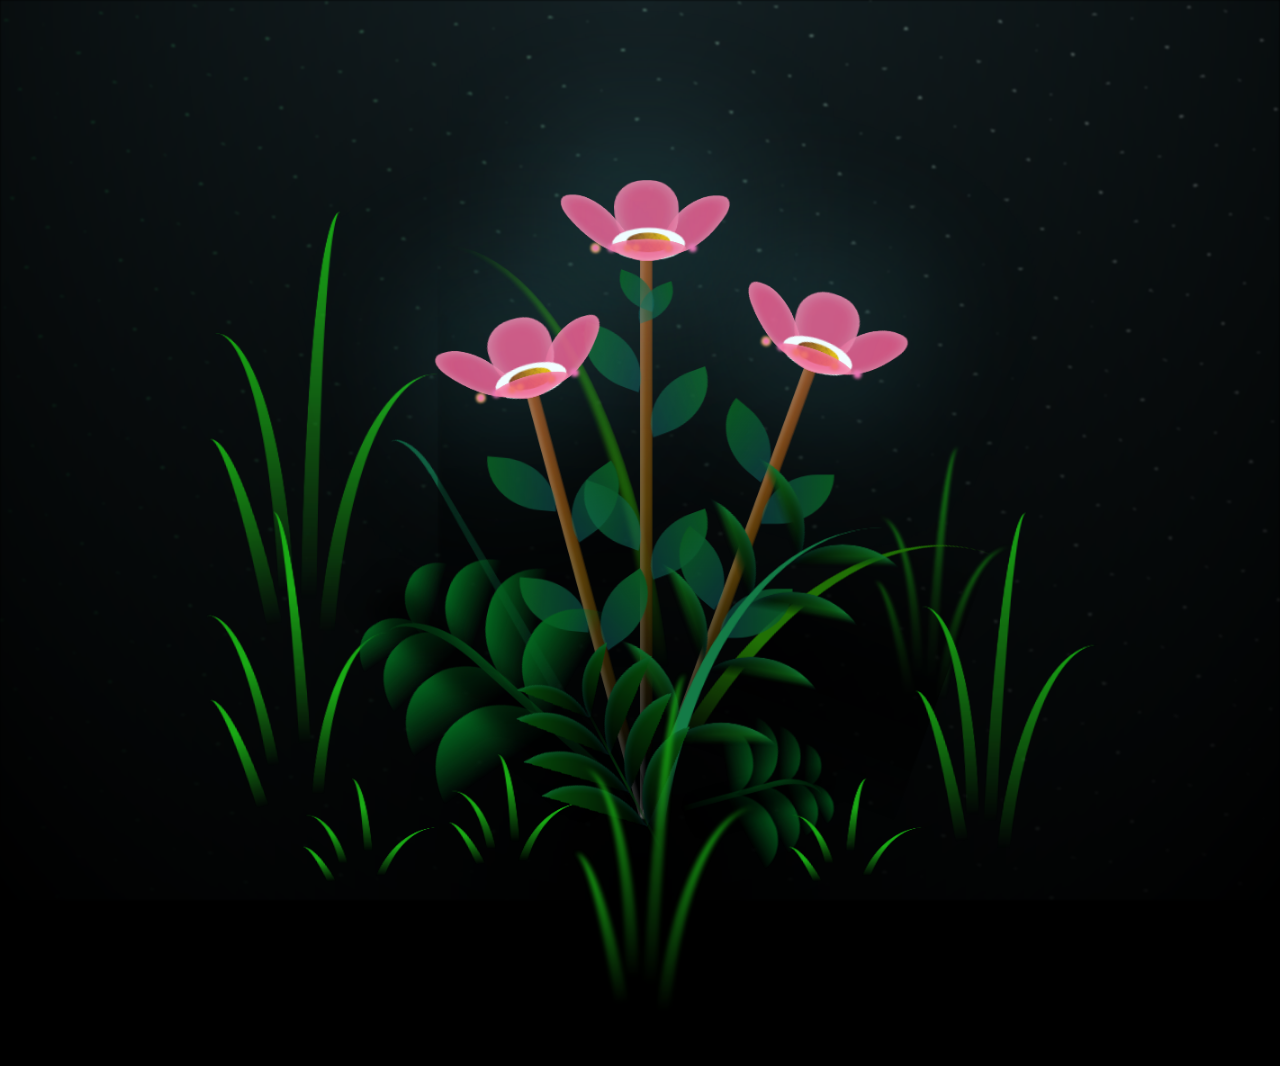
<file: pages/flowers/HookedOnAFeeling.html>
<!DOCTYPE html>
<html lang="en">
<head>
    <meta charset="UTF-8">
    <meta http-equiv="X-UA-Compatible" content="IE=edge">
    <meta name="viewport" content="width=device-width, initial-scale=1.0">
    <link rel="stylesheet" href="css/main.css">
    <link rel="icon" href="img/flowers.png" type="image/x-icon">
    <title>flowers</title>
</head>
<body class="container">
    <div class="night"></div>
    <div class="flowers">
      <div class="flower flower--1">
        <div class="flower__leafs flower__leafs--1">
          <div class="flower__leaf flower__leaf--1"></div>
          <div class="flower__leaf flower__leaf--2"></div>
          <div class="flower__leaf flower__leaf--3"></div>
          <div class="flower__leaf flower__leaf--4"></div>
          <div class="flower__white-circle"></div>
  
          <div class="flower__light flower__light--1"></div>
          <div class="flower__light flower__light--2"></div>
          <div class="flower__light flower__light--3"></div>
          <div class="flower__light flower__light--4"></div>
          <div class="flower__light flower__light--5"></div>
          <div class="flower__light flower__light--6"></div>
          <div class="flower__light flower__light--7"></div>
          <div class="flower__light flower__light--8"></div>
  
        </div>
        <div class="flower__line">
          <div class="flower__line__leaf flower__line__leaf--1"></div>
          <div class="flower__line__leaf flower__line__leaf--2"></div>
          <div class="flower__line__leaf flower__line__leaf--3"></div>
          <div class="flower__line__leaf flower__line__leaf--4"></div>
          <div class="flower__line__leaf flower__line__leaf--5"></div>
          <div class="flower__line__leaf flower__line__leaf--6"></div>
        </div>
      </div>
  
      <div class="flower flower--2">
        <div class="flower__leafs flower__leafs--2">
          <div class="flower__leaf flower__leaf--1"></div>
          <div class="flower__leaf flower__leaf--2"></div>
          <div class="flower__leaf flower__leaf--3"></div>
          <div class="flower__leaf flower__leaf--4"></div>
          <div class="flower__white-circle"></div>
  
          <div class="flower__light flower__light--1"></div>
          <div class="flower__light flower__light--2"></div>
          <div class="flower__light flower__light--3"></div>
          <div class="flower__light flower__light--4"></div>
          <div class="flower__light flower__light--5"></div>
          <div class="flower__light flower__light--6"></div>
          <div class="flower__light flower__light--7"></div>
          <div class="flower__light flower__light--8"></div>
  
        </div>
        <div class="flower__line">
          <div class="flower__line__leaf flower__line__leaf--1"></div>
          <div class="flower__line__leaf flower__line__leaf--2"></div>
          <div class="flower__line__leaf flower__line__leaf--3"></div>
          <div class="flower__line__leaf flower__line__leaf--4"></div>
        </div>
      </div>
  
      <div class="flower flower--3">
        <div class="flower__leafs flower__leafs--3">
          <div class="flower__leaf flower__leaf--1"></div>
          <div class="flower__leaf flower__leaf--2"></div>
          <div class="flower__leaf flower__leaf--3"></div>
          <div class="flower__leaf flower__leaf--4"></div>
          <div class="flower__white-circle"></div>
  
          <div class="flower__light flower__light--1"></div>
          <div class="flower__light flower__light--2"></div>
          <div class="flower__light flower__light--3"></div>
          <div class="flower__light flower__light--4"></div>
          <div class="flower__light flower__light--5"></div>
          <div class="flower__light flower__light--6"></div>
          <div class="flower__light flower__light--7"></div>
          <div class="flower__light flower__light--8"></div>
  
        </div>
        <div class="flower__line">
          <div class="flower__line__leaf flower__line__leaf--1"></div>
          <div class="flower__line__leaf flower__line__leaf--2"></div>
          <div class="flower__line__leaf flower__line__leaf--3"></div>
          <div class="flower__line__leaf flower__line__leaf--4"></div>
        </div>
      </div>
  
      <div class="grow-ans" style="--d:1.2s">
        <div class="flower__g-long">
          <div class="flower__g-long__top"></div>
          <div class="flower__g-long__bottom"></div>
        </div>
      </div>
  
      <div class="growing-grass">
        <div class="flower__grass flower__grass--1">
          <div class="flower__grass--top"></div>
          <div class="flower__grass--bottom"></div>
          <div class="flower__grass__leaf flower__grass__leaf--1"></div>
          <div class="flower__grass__leaf flower__grass__leaf--2"></div>
          <div class="flower__grass__leaf flower__grass__leaf--3"></div>
          <div class="flower__grass__leaf flower__grass__leaf--4"></div>
          <div class="flower__grass__leaf flower__grass__leaf--5"></div>
          <div class="flower__grass__leaf flower__grass__leaf--6"></div>
          <div class="flower__grass__leaf flower__grass__leaf--7"></div>
          <div class="flower__grass__leaf flower__grass__leaf--8"></div>
          <div class="flower__grass__overlay"></div>
        </div>
      </div>
  
      <div class="growing-grass">
        <div class="flower__grass flower__grass--2">
          <div class="flower__grass--top"></div>
          <div class="flower__grass--bottom"></div>
          <div class="flower__grass__leaf flower__grass__leaf--1"></div>
          <div class="flower__grass__leaf flower__grass__leaf--2"></div>
          <div class="flower__grass__leaf flower__grass__leaf--3"></div>
          <div class="flower__grass__leaf flower__grass__leaf--4"></div>
          <div class="flower__grass__leaf flower__grass__leaf--5"></div>
          <div class="flower__grass__leaf flower__grass__leaf--6"></div>
          <div class="flower__grass__leaf flower__grass__leaf--7"></div>
          <div class="flower__grass__leaf flower__grass__leaf--8"></div>
          <div class="flower__grass__overlay"></div>
        </div>
      </div>
  
      <div class="grow-ans" style="--d:2.4s">
        <div class="flower__g-right flower__g-right--1">
          <div class="leaf"></div>
        </div>
      </div>
  
      <div class="grow-ans" style="--d:2.8s">
        <div class="flower__g-right flower__g-right--2">
          <div class="leaf"></div>
        </div>
      </div>
  
      <div class="grow-ans" style="--d:2.8s">
        <div class="flower__g-front">
          <div class="flower__g-front__leaf-wrapper flower__g-front__leaf-wrapper--1">
            <div class="flower__g-front__leaf"></div>
          </div>
          <div class="flower__g-front__leaf-wrapper flower__g-front__leaf-wrapper--2">
            <div class="flower__g-front__leaf"></div>
          </div>
          <div class="flower__g-front__leaf-wrapper flower__g-front__leaf-wrapper--3">
            <div class="flower__g-front__leaf"></div>
          </div>
          <div class="flower__g-front__leaf-wrapper flower__g-front__leaf-wrapper--4">
            <div class="flower__g-front__leaf"></div>
          </div>
          <div class="flower__g-front__leaf-wrapper flower__g-front__leaf-wrapper--5">
            <div class="flower__g-front__leaf"></div>
          </div>
          <div class="flower__g-front__leaf-wrapper flower__g-front__leaf-wrapper--6">
            <div class="flower__g-front__leaf"></div>
          </div>
          <div class="flower__g-front__leaf-wrapper flower__g-front__leaf-wrapper--7">
            <div class="flower__g-front__leaf"></div>
          </div>
          <div class="flower__g-front__leaf-wrapper flower__g-front__leaf-wrapper--8">
            <div class="flower__g-front__leaf"></div>
          </div>
          <div class="flower__g-front__line"></div>
        </div>
      </div>
  
      <div class="grow-ans" style="--d:3.2s">
        <div class="flower__g-fr">
          <div class="leaf"></div>
          <div class="flower__g-fr__leaf flower__g-fr__leaf--1"></div>
          <div class="flower__g-fr__leaf flower__g-fr__leaf--2"></div>
          <div class="flower__g-fr__leaf flower__g-fr__leaf--3"></div>
          <div class="flower__g-fr__leaf flower__g-fr__leaf--4"></div>
          <div class="flower__g-fr__leaf flower__g-fr__leaf--5"></div>
          <div class="flower__g-fr__leaf flower__g-fr__leaf--6"></div>
          <div class="flower__g-fr__leaf flower__g-fr__leaf--7"></div>
          <div class="flower__g-fr__leaf flower__g-fr__leaf--8"></div>
        </div>
      </div>
  
      <div class="long-g long-g--0">
        <div class="grow-ans" style="--d:3s">
          <div class="leaf leaf--0"></div>
        </div>
        <div class="grow-ans" style="--d:2.2s">
          <div class="leaf leaf--1"></div>
        </div>
        <div class="grow-ans" style="--d:3.4s">
          <div class="leaf leaf--2"></div>
        </div>
        <div class="grow-ans" style="--d:3.6s">
          <div class="leaf leaf--3"></div>
        </div>
      </div>
  
      <div class="long-g long-g--1">
        <div class="grow-ans" style="--d:3.6s">
          <div class="leaf leaf--0"></div>
        </div>
        <div class="grow-ans" style="--d:3.8s">
          <div class="leaf leaf--1"></div>
        </div>
        <div class="grow-ans" style="--d:4s">
          <div class="leaf leaf--2"></div>
        </div>
        <div class="grow-ans" style="--d:4.2s">
          <div class="leaf leaf--3"></div>
        </div>
      </div>
  
      <div class="long-g long-g--2">
        <div class="grow-ans" style="--d:4s">
          <div class="leaf leaf--0"></div>
        </div>
        <div class="grow-ans" style="--d:4.2s">
          <div class="leaf leaf--1"></div>
        </div>
        <div class="grow-ans" style="--d:4.4s">
          <div class="leaf leaf--2"></div>
        </div>
        <div class="grow-ans" style="--d:4.6s">
          <div class="leaf leaf--3"></div>
        </div>
      </div>
  
      <div class="long-g long-g--3">
        <div class="grow-ans" style="--d:4s">
          <div class="leaf leaf--0"></div>
        </div>
        <div class="grow-ans" style="--d:4.2s">
          <div class="leaf leaf--1"></div>
        </div>
        <div class="grow-ans" style="--d:3s">
          <div class="leaf leaf--2"></div>
        </div>
        <div class="grow-ans" style="--d:3.6s">
          <div class="leaf leaf--3"></div>
        </div>
      </div>
  
      <div class="long-g long-g--4">
        <div class="grow-ans" style="--d:4s">
          <div class="leaf leaf--0"></div>
        </div>
        <div class="grow-ans" style="--d:4.2s">
          <div class="leaf leaf--1"></div>
        </div>
        <div class="grow-ans" style="--d:3s">
          <div class="leaf leaf--2"></div>
        </div>
        <div class="grow-ans" style="--d:3.6s">
          <div class="leaf leaf--3"></div>
        </div>
      </div>
  
      <div class="long-g long-g--5">
        <div class="grow-ans" style="--d:4s">
          <div class="leaf leaf--0"></div>
        </div>
        <div class="grow-ans" style="--d:4.2s">
          <div class="leaf leaf--1"></div>
        </div>
        <div class="grow-ans" style="--d:3s">
          <div class="leaf leaf--2"></div>
        </div>
        <div class="grow-ans" style="--d:3.6s">
          <div class="leaf leaf--3"></div>
        </div>
      </div>
  
      <div class="long-g long-g--6">
        <div class="grow-ans" style="--d:4.2s">
          <div class="leaf leaf--0"></div>
        </div>
        <div class="grow-ans" style="--d:4.4s">
          <div class="leaf leaf--1"></div>
        </div>
        <div class="grow-ans" style="--d:4.6s">
          <div class="leaf leaf--2"></div>
        </div>
        <div class="grow-ans" style="--d:4.8s">
          <div class="leaf leaf--3"></div>
        </div>
      </div>
  
      <div class="long-g long-g--7">
        <div class="grow-ans" style="--d:3s">
          <div class="leaf leaf--0"></div>
        </div>
        <div class="grow-ans" style="--d:3.2s">
          <div class="leaf leaf--1"></div>
        </div>
        <div class="grow-ans" style="--d:3.5s">
          <div class="leaf leaf--2"></div>
        </div>
        <div class="grow-ans" style="--d:3.6s">
          <div class="leaf leaf--3"></div>
        </div>
      </div>
    </div>
    
    <script src="main.js"></script>
  </body>
</html>
</file>
<file: pages/flowers/css/main.css>
*,
*::after,
*::before {
  padding: 0;
  margin: 0;
  box-sizing: border-box;
}

:root {
  --dark-color: #000;
}

body {
  display: flex;
  align-items: flex-end;
  justify-content: center;
  min-height: 100vh;
  background-color: var(--dark-color);
  overflow: hidden;
  perspective: 1000px;
}

.night {
  position: fixed;
  left: 50%;
  top: 0;
  transform: translateX(-50%);
  width: 100%;
  height: 100%;
  filter: blur(0.1vmin);
  background-image: radial-gradient(ellipse at top, transparent 0%, var(--dark-color)), radial-gradient(ellipse at bottom, var(--dark-color), rgba(145, 233, 255, 0.2)), repeating-linear-gradient(220deg, rgb(0, 0, 0) 0px, rgb(0, 0, 0) 19px, transparent 19px, transparent 22px), repeating-linear-gradient(189deg, rgb(0, 0, 0) 0px, rgb(0, 0, 0) 19px, transparent 19px, transparent 22px), repeating-linear-gradient(148deg, rgb(0, 0, 0) 0px, rgb(0, 0, 0) 19px, transparent 19px, transparent 22px), linear-gradient(90deg, rgb(7, 107, 42), rgb(240, 240, 240));
}

.flowers {
  position: relative;
  transform: scale(0.9);
}

.flower {
  position: absolute;
  bottom: 10vmin;
  transform-origin: bottom center;
  z-index: 10;
  --fl-speed: 0.3s;
}
.flower--1 {
  -webkit-animation: moving-flower-1 4s linear infinite;
          animation: moving-flower-1 4s linear infinite;
}
.flower--1 .flower__line {
  height: 70vmin;
  -webkit-animation-delay: 0.3s;
          animation-delay: 0.3s;
}
.flower--1 .flower__line__leaf--1 {
  -webkit-animation: blooming-leaf-right var(--fl-speed) 1.6s backwards;
          animation: blooming-leaf-right var(--fl-speed) 1.6s backwards;
}
.flower--1 .flower__line__leaf--2 {
  -webkit-animation: blooming-leaf-right var(--fl-speed) 1.4s backwards;
          animation: blooming-leaf-right var(--fl-speed) 1.4s backwards;
}
.flower--1 .flower__line__leaf--3 {
  -webkit-animation: blooming-leaf-left var(--fl-speed) 1.2s backwards;
          animation: blooming-leaf-left var(--fl-speed) 1.2s backwards;
}
.flower--1 .flower__line__leaf--4 {
  -webkit-animation: blooming-leaf-left var(--fl-speed) 1s backwards;
          animation: blooming-leaf-left var(--fl-speed) 1s backwards;
}
.flower--1 .flower__line__leaf--5 {
  -webkit-animation: blooming-leaf-right var(--fl-speed) 1.8s backwards;
          animation: blooming-leaf-right var(--fl-speed) 1.8s backwards;
}
.flower--1 .flower__line__leaf--6 {
  -webkit-animation: blooming-leaf-left var(--fl-speed) 2s backwards;
          animation: blooming-leaf-left var(--fl-speed) 2s backwards;
}
.flower--2 {
  left: 50%;
  transform: rotate(20deg);
  -webkit-animation: moving-flower-2 4s linear infinite;
          animation: moving-flower-2 4s linear infinite;
}
.flower--2 .flower__line {
  height: 60vmin;
  -webkit-animation-delay: 0.6s;
          animation-delay: 0.6s;
}
.flower--2 .flower__line__leaf--1 {
  -webkit-animation: blooming-leaf-right var(--fl-speed) 1.9s backwards;
          animation: blooming-leaf-right var(--fl-speed) 1.9s backwards;
}
.flower--2 .flower__line__leaf--2 {
  -webkit-animation: blooming-leaf-right var(--fl-speed) 1.7s backwards;
          animation: blooming-leaf-right var(--fl-speed) 1.7s backwards;
}
.flower--2 .flower__line__leaf--3 {
  -webkit-animation: blooming-leaf-left var(--fl-speed) 1.5s backwards;
          animation: blooming-leaf-left var(--fl-speed) 1.5s backwards;
}
.flower--2 .flower__line__leaf--4 {
  -webkit-animation: blooming-leaf-left var(--fl-speed) 1.3s backwards;
          animation: blooming-leaf-left var(--fl-speed) 1.3s backwards;
}
.flower--3 {
  left: 50%;
  transform: rotate(-15deg);
  -webkit-animation: moving-flower-3 4s linear infinite;
          animation: moving-flower-3 4s linear infinite;
}
.flower--3 .flower__line {
  -webkit-animation-delay: 0.9s;
          animation-delay: 0.9s;
}
.flower--3 .flower__line__leaf--1 {
  -webkit-animation: blooming-leaf-right var(--fl-speed) 2.5s backwards;
          animation: blooming-leaf-right var(--fl-speed) 2.5s backwards;
}
.flower--3 .flower__line__leaf--2 {
  -webkit-animation: blooming-leaf-right var(--fl-speed) 2.3s backwards;
          animation: blooming-leaf-right var(--fl-speed) 2.3s backwards;
}
.flower--3 .flower__line__leaf--3 {
  -webkit-animation: blooming-leaf-left var(--fl-speed) 2.1s backwards;
          animation: blooming-leaf-left var(--fl-speed) 2.1s backwards;
}
.flower--3 .flower__line__leaf--4 {
  -webkit-animation: blooming-leaf-left var(--fl-speed) 1.9s backwards;
          animation: blooming-leaf-left var(--fl-speed) 1.9s backwards;
}
.flower__leafs {
  position: relative;
  -webkit-animation: blooming-flower 2s backwards;
          animation: blooming-flower 2s backwards;
}
.flower__leafs--1 {
  -webkit-animation-delay: 1.1s;
          animation-delay: 1.1s;
}
.flower__leafs--2 {
  -webkit-animation-delay: 1.4s;
          animation-delay: 1.4s;
}
.flower__leafs--3 {
  -webkit-animation-delay: 1.7s;
          animation-delay: 1.7s;
}
.flower__leafs::after {
  content: "";
  position: absolute;
  left: 0;
  top: 0;
  transform: translate(-50%, -100%);
  width: 8vmin;
  height: 8vmin;
  background-color: #6bf0ff;
  filter: blur(10vmin);
}
.flower__leaf {
  position: absolute;
  bottom: 0;
  left: 50%;
  width: 8vmin;
  height: 11vmin;
  border-radius: 51% 49% 47% 53%/44% 45% 55% 69%;
  background-color: #f672b0;
  background-image: linear-gradient(to top, #ee5286, #ee5286);
  transform-origin: bottom center;
  opacity: 0.9;
  box-shadow: inset 0 0 2vmin rgba(255, 255, 255, 0.5);
}
.flower__leaf--1 {
  transform: translate(-10%, 1%) rotateY(40deg) rotateX(-50deg);
}
.flower__leaf--2 {
  transform: translate(-50%, -4%) rotateX(40deg);
}
.flower__leaf--3 {
  transform: translate(-90%, 0%) rotateY(45deg) rotateX(50deg);
}
.flower__leaf--4 {
  width: 8vmin;
  height: 8vmin;
  transform-origin: bottom left;
  border-radius: 4vmin 10vmin 4vmin 4vmin;
  transform: translate(0%, 18%) rotateX(70deg) rotate(-43deg);
  background-image: linear-gradient(to top, #ee5286, #ee5286);
  z-index: 1;
  opacity: 0.8;
}
.flower__white-circle {
  position: absolute;
  left: -3.5vmin;
  top: -3vmin;
  width: 9vmin;
  height: 4vmin;
  border-radius: 50%;
  background-color: #fff;
}
.flower__white-circle::after {
  content: "";
  position: absolute;
  left: 50%;
  top: 45%;
  transform: translate(-50%, -50%);
  width: 60%;
  height: 60%;
  border-radius: inherit;
  background-image: repeating-linear-gradient(135deg, rgba(0, 0, 0, 0.03) 0px, rgba(0, 0, 0, 0.03) 1px, transparent 1px, transparent 12px), repeating-linear-gradient(45deg, rgba(0, 0, 0, 0.03) 0px, rgba(0, 0, 0, 0.03) 1px, transparent 1px, transparent 12px), repeating-linear-gradient(67.5deg, rgba(0, 0, 0, 0.03) 0px, rgba(0, 0, 0, 0.03) 1px, transparent 1px, transparent 12px), repeating-linear-gradient(135deg, rgba(0, 0, 0, 0.03) 0px, rgba(0, 0, 0, 0.03) 1px, transparent 1px, transparent 12px), repeating-linear-gradient(45deg, rgba(0, 0, 0, 0.03) 0px, rgba(0, 0, 0, 0.03) 1px, transparent 1px, transparent 12px), repeating-linear-gradient(112.5deg, rgba(0, 0, 0, 0.03) 0px, rgba(0, 0, 0, 0.03) 1px, transparent 1px, transparent 12px), repeating-linear-gradient(112.5deg, rgba(0, 0, 0, 0.03) 0px, rgba(0, 0, 0, 0.03) 1px, transparent 1px, transparent 12px), repeating-linear-gradient(45deg, rgba(0, 0, 0, 0.03) 0px, rgba(0, 0, 0, 0.03) 1px, transparent 1px, transparent 12px), repeating-linear-gradient(22.5deg, rgba(0, 0, 0, 0.03) 0px, rgba(0, 0, 0, 0.03) 1px, transparent 1px, transparent 12px), repeating-linear-gradient(45deg, rgba(0, 0, 0, 0.03) 0px, rgba(0, 0, 0, 0.03) 1px, transparent 1px, transparent 12px), repeating-linear-gradient(22.5deg, rgba(0, 0, 0, 0.03) 0px, rgba(0, 0, 0, 0.03) 1px, transparent 1px, transparent 12px), repeating-linear-gradient(135deg, rgba(0, 0, 0, 0.03) 0px, rgba(0, 0, 0, 0.03) 1px, transparent 1px, transparent 12px), repeating-linear-gradient(157.5deg, rgba(0, 0, 0, 0.03) 0px, rgba(0, 0, 0, 0.03) 1px, transparent 1px, transparent 12px), repeating-linear-gradient(67.5deg, rgba(0, 0, 0, 0.03) 0px, rgba(0, 0, 0, 0.03) 1px, transparent 1px, transparent 12px), repeating-linear-gradient(67.5deg, rgba(0, 0, 0, 0.03) 0px, rgba(0, 0, 0, 0.03) 1px, transparent 1px, transparent 12px), linear-gradient(90deg, rgb(127, 47, 21), rgb(255, 206, 0));
}
.flower__line {
  height: 55vmin;
  width: 1.5vmin;
  background-image: linear-gradient(to left, rgba(0, 0, 0, 0.2), transparent, rgba(255, 255, 255, 0.2)), linear-gradient(to top, transparent 10%, #583e08, #944415);
  box-shadow: inset 0 0 2px rgba(0, 0, 0, 0.5);
  -webkit-animation: grow-flower-tree 4s backwards;
          animation: grow-flower-tree 4s backwards;
}
.flower__line__leaf {
  --w: 7vmin;
  --h: calc(var(--w) + 2vmin);
  position: absolute;
  top: 20%;
  left: 90%;
  width: var(--w);
  height: var(--h);
  border-top-right-radius: var(--h);
  border-bottom-left-radius: var(--h);
  background-image: linear-gradient(to top, rgba(20, 117, 122, 0.4), #095721);
}
.flower__line__leaf--1 {
  transform: rotate(70deg) rotateY(30deg);
}
.flower__line__leaf--2 {
  top: 45%;
  transform: rotate(70deg) rotateY(30deg);
}
.flower__line__leaf--3, .flower__line__leaf--4, .flower__line__leaf--6 {
  border-top-right-radius: 0;
  border-bottom-left-radius: 0;
  border-top-left-radius: var(--h);
  border-bottom-right-radius: var(--h);
  left: -460%;
  top: 12%;
  transform: rotate(-70deg) rotateY(30deg);
}
.flower__line__leaf--4 {
  top: 40%;
}
.flower__line__leaf--5 {
  top: 0;
  transform-origin: left;
  transform: rotate(70deg) rotateY(30deg) scale(0.6);
}
.flower__line__leaf--6 {
  top: -2%;
  left: -450%;
  transform-origin: right;
  transform: rotate(-70deg) rotateY(30deg) scale(0.6);
}
.flower__light {
  position: absolute;
  bottom: 0vmin;
  width: 1vmin;
  height: 1vmin;
  background-color: rgb(255, 251, 0);
  border-radius: 50%;
  filter: blur(0.2vmin);
  -webkit-animation: light-ans 4s linear infinite backwards;
          animation: light-ans 4s linear infinite backwards;
}
.flower__light:nth-child(odd) {
  background-color: #f76baf;
}
.flower__light--1 {
  left: -2vmin;
  -webkit-animation-delay: 1s;
          animation-delay: 1s;
}
.flower__light--2 {
  left: 3vmin;
  -webkit-animation-delay: 0.5s;
          animation-delay: 0.5s;
}
.flower__light--3 {
  left: -6vmin;
  -webkit-animation-delay: 0.3s;
          animation-delay: 0.3s;
}
.flower__light--4 {
  left: 6vmin;
  -webkit-animation-delay: 0.9s;
          animation-delay: 0.9s;
}
.flower__light--5 {
  left: -1vmin;
  -webkit-animation-delay: 1.5s;
          animation-delay: 1.5s;
}
.flower__light--6 {
  left: -4vmin;
  -webkit-animation-delay: 3s;
          animation-delay: 3s;
}
.flower__light--7 {
  left: 3vmin;
  -webkit-animation-delay: 2s;
          animation-delay: 2s;
}
.flower__light--8 {
  left: -6vmin;
  -webkit-animation-delay: 3.5s;
          animation-delay: 3.5s;
}
.flower__grass {
  --c: #04661f;
  --line-w: 1.5vmin;
  position: absolute;
  bottom: 12vmin;
  left: -7vmin;
  display: flex;
  flex-direction: column;
  align-items: flex-end;
  z-index: 20;
  transform-origin: bottom center;
  transform: rotate(-48deg) rotateY(40deg);
}
.flower__grass--1 {
  -webkit-animation: moving-grass 2s linear infinite;
          animation: moving-grass 2s linear infinite;
}
.flower__grass--2 {
  left: 2vmin;
  bottom: 10vmin;
  transform: scale(0.5) rotate(75deg) rotateX(10deg) rotateY(-200deg);
  opacity: 0.8;
  z-index: 0;
  -webkit-animation: moving-grass--2 1.5s linear infinite;
          animation: moving-grass--2 1.5s linear infinite;
}
.flower__grass--top {
  width: 7vmin;
  height: 10vmin;
  border-top-right-radius: 100%;
  border-right: var(--line-w) solid var(--c);
  transform-origin: bottom center;
  transform: rotate(-2deg);
}
.flower__grass--bottom {
  margin-top: -2px;
  width: var(--line-w);
  height: 25vmin;
  background-image: linear-gradient(to top, transparent, var(--c));
}
.flower__grass__leaf {
  --size: 10vmin;
  position: absolute;
  width: calc(var(--size) * 2.1);
  height: var(--size);
  border-top-left-radius: var(--size);
  border-top-right-radius: var(--size);
  background-image: linear-gradient(to top, transparent, transparent 30%, var(--c));
  z-index: 100;
}
.flower__grass__leaf--1 {
  top: -6%;
  left: 30%;
  --size: 6vmin;
  transform: rotate(-20deg);
  -webkit-animation: growing-grass-ans--1 2s 2.6s backwards;
          animation: growing-grass-ans--1 2s 2.6s backwards;
}
@-webkit-keyframes growing-grass-ans--1 {
  0% {
    transform-origin: bottom left;
    transform: rotate(-20deg) scale(0);
  }
}
@keyframes growing-grass-ans--1 {
  0% {
    transform-origin: bottom left;
    transform: rotate(-20deg) scale(0);
  }
}
.flower__grass__leaf--2 {
  top: -5%;
  left: -110%;
  --size: 6vmin;
  transform: rotate(10deg);
  -webkit-animation: growing-grass-ans--2 2s 2.4s linear backwards;
          animation: growing-grass-ans--2 2s 2.4s linear backwards;
}
@-webkit-keyframes growing-grass-ans--2 {
  0% {
    transform-origin: bottom right;
    transform: rotate(10deg) scale(0);
  }
}
@keyframes growing-grass-ans--2 {
  0% {
    transform-origin: bottom right;
    transform: rotate(10deg) scale(0);
  }
}
.flower__grass__leaf--3 {
  top: 5%;
  left: 60%;
  --size: 8vmin;
  transform: rotate(-18deg) rotateX(-20deg);
  -webkit-animation: growing-grass-ans--3 2s 2.2s linear backwards;
          animation: growing-grass-ans--3 2s 2.2s linear backwards;
}
@-webkit-keyframes growing-grass-ans--3 {
  0% {
    transform-origin: bottom left;
    transform: rotate(-18deg) rotateX(-20deg) scale(0);
  }
}
@keyframes growing-grass-ans--3 {
  0% {
    transform-origin: bottom left;
    transform: rotate(-18deg) rotateX(-20deg) scale(0);
  }
}
.flower__grass__leaf--4 {
  top: 6%;
  left: -135%;
  --size: 8vmin;
  transform: rotate(2deg);
  -webkit-animation: growing-grass-ans--4 2s 2s linear backwards;
          animation: growing-grass-ans--4 2s 2s linear backwards;
}
@-webkit-keyframes growing-grass-ans--4 {
  0% {
    transform-origin: bottom right;
    transform: rotate(2deg) scale(0);
  }
}
@keyframes growing-grass-ans--4 {
  0% {
    transform-origin: bottom right;
    transform: rotate(2deg) scale(0);
  }
}
.flower__grass__leaf--5 {
  top: 20%;
  left: 60%;
  --size: 10vmin;
  transform: rotate(-24deg) rotateX(-20deg);
  -webkit-animation: growing-grass-ans--5 2s 1.8s linear backwards;
          animation: growing-grass-ans--5 2s 1.8s linear backwards;
}
@-webkit-keyframes growing-grass-ans--5 {
  0% {
    transform-origin: bottom left;
    transform: rotate(-24deg) rotateX(-20deg) scale(0);
  }
}
@keyframes growing-grass-ans--5 {
  0% {
    transform-origin: bottom left;
    transform: rotate(-24deg) rotateX(-20deg) scale(0);
  }
}
.flower__grass__leaf--6 {
  top: 22%;
  left: -180%;
  --size: 10vmin;
  transform: rotate(10deg);
  -webkit-animation: growing-grass-ans--6 2s 1.6s linear backwards;
          animation: growing-grass-ans--6 2s 1.6s linear backwards;
}
@-webkit-keyframes growing-grass-ans--6 {
  0% {
    transform-origin: bottom right;
    transform: rotate(10deg) scale(0);
  }
}
@keyframes growing-grass-ans--6 {
  0% {
    transform-origin: bottom right;
    transform: rotate(10deg) scale(0);
  }
}
.flower__grass__leaf--7 {
  top: 39%;
  left: 70%;
  --size: 10vmin;
  transform: rotate(-10deg);
  -webkit-animation: growing-grass-ans--7 2s 1.4s linear backwards;
          animation: growing-grass-ans--7 2s 1.4s linear backwards;
}
@-webkit-keyframes growing-grass-ans--7 {
  0% {
    transform-origin: bottom left;
    transform: rotate(-10deg) scale(0);
  }
}
@keyframes growing-grass-ans--7 {
  0% {
    transform-origin: bottom left;
    transform: rotate(-10deg) scale(0);
  }
}
.flower__grass__leaf--8 {
  top: 40%;
  left: -215%;
  --size: 11vmin;
  transform: rotate(10deg);
  -webkit-animation: growing-grass-ans--8 2s 1.2s linear backwards;
          animation: growing-grass-ans--8 2s 1.2s linear backwards;
}
@-webkit-keyframes growing-grass-ans--8 {
  0% {
    transform-origin: bottom right;
    transform: rotate(10deg) scale(0);
  }
}
@keyframes growing-grass-ans--8 {
  0% {
    transform-origin: bottom right;
    transform: rotate(10deg) scale(0);
  }
}
.flower__grass__overlay {
  position: absolute;
  top: -10%;
  right: 0%;
  width: 100%;
  height: 100%;
  background-color: rgba(0, 0, 0, 0.6);
  filter: blur(1.5vmin);
  z-index: 100;
}
.flower__g-long {
  --w: 2vmin;
  --h: 6vmin;
  --c: #0e5b3c;
  position: absolute;
  bottom: 10vmin;
  left: -3vmin;
  transform-origin: bottom center;
  transform: rotate(-30deg) rotateY(-20deg);
  display: flex;
  flex-direction: column;
  align-items: flex-end;
  -webkit-animation: flower-g-long-ans 3s linear infinite;
          animation: flower-g-long-ans 3s linear infinite;
}
@-webkit-keyframes flower-g-long-ans {
  0%, 100% {
    transform: rotate(-30deg) rotateY(-20deg);
  }
  50% {
    transform: rotate(-32deg) rotateY(-20deg);
  }
}
@keyframes flower-g-long-ans {
  0%, 100% {
    transform: rotate(-30deg) rotateY(-20deg);
  }
  50% {
    transform: rotate(-32deg) rotateY(-20deg);
  }
}
.flower__g-long__top {
  top: calc(var(--h) * -1);
  width: calc(var(--w) + 1vmin);
  height: var(--h);
  border-top-right-radius: 100%;
  border-right: 0.7vmin solid var(--c);
  transform: translate(-0.7vmin, 1vmin);
}
.flower__g-long__bottom {
  width: var(--w);
  height: 50vmin;
  transform-origin: bottom center;
  background-image: linear-gradient(to top, transparent 30%, var(--c));
  box-shadow: inset 0 0 2px rgba(0, 0, 0, 0.5);
  -webkit-clip-path: polygon(35% 0, 65% 1%, 100% 100%, 0% 100%);
          clip-path: polygon(35% 0, 65% 1%, 100% 100%, 0% 100%);
}
.flower__g-right {
  position: absolute;
  bottom: 6vmin;
  left: -2vmin;
  transform-origin: bottom left;
  transform: rotate(20deg);
}
.flower__g-right .leaf {
  width: 30vmin;
  height: 50vmin;
  border-top-left-radius: 100%;
  border-left: 2vmin solid #217005;
  background-image: linear-gradient(to bottom, transparent, var(--dark-color) 60%);
  -webkit-mask-image: linear-gradient(to top, transparent 30%, #24803e 60%);
}
.flower__g-right--1 {
  -webkit-animation: flower-g-right-ans 2.5s linear infinite;
          animation: flower-g-right-ans 2.5s linear infinite;
}
.flower__g-right--2 {
  left: 5vmin;
  transform: rotateY(-180deg);
  -webkit-animation: flower-g-right-ans--2 3s linear infinite;
          animation: flower-g-right-ans--2 3s linear infinite;
}
.flower__g-right--2 .leaf {
  height: 75vmin;
  filter: blur(0.3vmin);
  opacity: 0.8;
}
@-webkit-keyframes flower-g-right-ans {
  0%, 100% {
    transform: rotate(20deg);
  }
  50% {
    transform: rotate(24deg) rotateX(-20deg);
  }
}
@keyframes flower-g-right-ans {
  0%, 100% {
    transform: rotate(20deg);
  }
  50% {
    transform: rotate(24deg) rotateX(-20deg);
  }
}
@-webkit-keyframes flower-g-right-ans--2 {
  0%, 100% {
    transform: rotateY(-180deg) rotate(0deg) rotateX(-20deg);
  }
  50% {
    transform: rotateY(-180deg) rotate(6deg) rotateX(-20deg);
  }
}
@keyframes flower-g-right-ans--2 {
  0%, 100% {
    transform: rotateY(-180deg) rotate(0deg) rotateX(-20deg);
  }
  50% {
    transform: rotateY(-180deg) rotate(6deg) rotateX(-20deg);
  }
}
.flower__g-front {
  position: absolute;
  bottom: 6vmin;
  left: 2.5vmin;
  z-index: 100;
  transform-origin: bottom center;
  transform: rotate(-28deg) rotateY(30deg) scale(1.04);
  -webkit-animation: flower__g-front-ans 2s linear infinite;
          animation: flower__g-front-ans 2s linear infinite;
}
@-webkit-keyframes flower__g-front-ans {
  0%, 100% {
    transform: rotate(-28deg) rotateY(30deg) scale(1.04);
  }
  50% {
    transform: rotate(-35deg) rotateY(40deg) scale(1.04);
  }
}
@keyframes flower__g-front-ans {
  0%, 100% {
    transform: rotate(-28deg) rotateY(30deg) scale(1.04);
  }
  50% {
    transform: rotate(-35deg) rotateY(40deg) scale(1.04);
  }
}
.flower__g-front__line {
  width: 0.3vmin;
  height: 20vmin;
  background-image: linear-gradient(to top, transparent, #042e0b, transparent 100%);
  position: relative;
}
.flower__g-front__leaf-wrapper {
  position: absolute;
  top: 0;
  left: 0;
  transform-origin: bottom left;
  transform: rotate(10deg);
}
.flower__g-front__leaf-wrapper:nth-child(even) {
  left: 0vmin;
  transform: rotateY(-180deg) rotate(5deg);
  -webkit-animation: flower__g-front__leaf-left-ans 1s ease-in backwards;
          animation: flower__g-front__leaf-left-ans 1s ease-in backwards;
}
.flower__g-front__leaf-wrapper:nth-child(odd) {
  -webkit-animation: flower__g-front__leaf-ans 1s ease-in backwards;
          animation: flower__g-front__leaf-ans 1s ease-in backwards;
}
.flower__g-front__leaf-wrapper--1 {
  top: -8vmin;
  transform: scale(0.7);
  -webkit-animation: flower__g-front__leaf-ans 1s 5.5s ease-in backwards !important;
          animation: flower__g-front__leaf-ans 1s 5.5s ease-in backwards !important;
}
.flower__g-front__leaf-wrapper--2 {
  top: -8vmin;
  transform: rotateY(-180deg) scale(0.7) !important;
  -webkit-animation: flower__g-front__leaf-left-ans-2 1s 4.6s ease-in backwards !important;
          animation: flower__g-front__leaf-left-ans-2 1s 4.6s ease-in backwards !important;
}
.flower__g-front__leaf-wrapper--3 {
  top: -3vmin;
  -webkit-animation: flower__g-front__leaf-ans 1s 4.6s ease-in backwards;
          animation: flower__g-front__leaf-ans 1s 4.6s ease-in backwards;
}
.flower__g-front__leaf-wrapper--4 {
  top: -3vmin;
  transform: rotateY(-180deg) scale(0.9) !important;
  -webkit-animation: flower__g-front__leaf-left-ans-2 1s 4.6s ease-in backwards !important;
          animation: flower__g-front__leaf-left-ans-2 1s 4.6s ease-in backwards !important;
}
@-webkit-keyframes flower__g-front__leaf-left-ans-2 {
  0% {
    transform: rotateY(-180deg) scale(0);
  }
}
@keyframes flower__g-front__leaf-left-ans-2 {
  0% {
    transform: rotateY(-180deg) scale(0);
  }
}
.flower__g-front__leaf-wrapper--5, .flower__g-front__leaf-wrapper--6 {
  top: 2vmin;
}
.flower__g-front__leaf-wrapper--7, .flower__g-front__leaf-wrapper--8 {
  top: 6.5vmin;
}
.flower__g-front__leaf-wrapper--2 {
  -webkit-animation-delay: 5.2s !important;
          animation-delay: 5.2s !important;
}
.flower__g-front__leaf-wrapper--3 {
  -webkit-animation-delay: 4.9s !important;
          animation-delay: 4.9s !important;
}
.flower__g-front__leaf-wrapper--5 {
  -webkit-animation-delay: 4.3s !important;
          animation-delay: 4.3s !important;
}
.flower__g-front__leaf-wrapper--6 {
  -webkit-animation-delay: 4.1s !important;
          animation-delay: 4.1s !important;
}
.flower__g-front__leaf-wrapper--7 {
  -webkit-animation-delay: 3.8s !important;
          animation-delay: 3.8s !important;
}
.flower__g-front__leaf-wrapper--8 {
  -webkit-animation-delay: 3.5s !important;
          animation-delay: 3.5s !important;
}
@-webkit-keyframes flower__g-front__leaf-ans {
  0% {
    transform: rotate(10deg) scale(0);
  }
}
@keyframes flower__g-front__leaf-ans {
  0% {
    transform: rotate(10deg) scale(0);
  }
}
@-webkit-keyframes flower__g-front__leaf-left-ans {
  0% {
    transform: rotateY(-180deg) rotate(5deg) scale(0);
  }
}
@keyframes flower__g-front__leaf-left-ans {
  0% {
    transform: rotateY(-180deg) rotate(5deg) scale(0);
  }
}
.flower__g-front__leaf {
  width: 10vmin;
  height: 10vmin;
  border-radius: 100% 0% 0% 100%/100% 100% 0% 0%;
  box-shadow: inset 0 2px 1vmin hsla(184deg, 97%, 58%, 0.2);
  background-image: linear-gradient(to bottom left, transparent, var(--dark-color)), linear-gradient(to bottom right, #064f0a 50%, transparent 50%, transparent);
  -webkit-mask-image: linear-gradient(to bottom right, #097149 50%, transparent 50%, transparent);
  mask-image: linear-gradient(to bottom right, #0e8723 50%, transparent 50%, transparent);
}
.flower__g-fr {
  position: absolute;
  bottom: -4vmin;
  left: vmin;
  transform-origin: bottom left;
  z-index: 10;
  -webkit-animation: flower__g-fr-ans 2s linear infinite;
          animation: flower__g-fr-ans 2s linear infinite;
}
@-webkit-keyframes flower__g-fr-ans {
  0%, 100% {
    transform: rotate(2deg);
  }
  50% {
    transform: rotate(4deg);
  }
}
@keyframes flower__g-fr-ans {
  0%, 100% {
    transform: rotate(2deg);
  }
  50% {
    transform: rotate(4deg);
  }
}
.flower__g-fr .leaf {
  width: 30vmin;
  height: 50vmin;
  border-top-left-radius: 100%;
  border-left: 2vmin solid #147b47;
  -webkit-mask-image: linear-gradient(to top, transparent 25%, #0e4e2a 50%);
  position: relative;
  z-index: 1;
}
.flower__g-fr__leaf {
  position: absolute;
  top: 0;
  left: 0;
  width: 10vmin;
  height: 10vmin;
  border-radius: 100% 0% 0% 100%/100% 100% 0% 0%;
  box-shadow: inset 0 2px 1vmin hsla(184deg, 97%, 58%, 0.2);
  background-image: linear-gradient(to bottom left, transparent, var(--dark-color) 98%), linear-gradient(to bottom right, #106e18 45%, transparent 50%, transparent);
  -webkit-mask-image: linear-gradient(135deg, #175f22 40%, transparent 50%, transparent);
}
.flower__g-fr__leaf--1 {
  left: 20vmin;
  transform: rotate(45deg);
  -webkit-animation: flower__g-fr-leaft-ans-1 0.5s 5.2s linear backwards;
          animation: flower__g-fr-leaft-ans-1 0.5s 5.2s linear backwards;
}
@-webkit-keyframes flower__g-fr-leaft-ans-1 {
  0% {
    transform-origin: left;
    transform: rotate(45deg) scale(0);
  }
}
@keyframes flower__g-fr-leaft-ans-1 {
  0% {
    transform-origin: left;
    transform: rotate(45deg) scale(0);
  }
}
.flower__g-fr__leaf--2 {
  left: 12vmin;
  top: -7vmin;
  transform: rotate(25deg) rotateY(-180deg);
  -webkit-animation: flower__g-fr-leaft-ans-6 0.5s 5s linear backwards;
          animation: flower__g-fr-leaft-ans-6 0.5s 5s linear backwards;
}
.flower__g-fr__leaf--3 {
  left: 15vmin;
  top: 6vmin;
  transform: rotate(55deg);
  -webkit-animation: flower__g-fr-leaft-ans-5 0.5s 4.8s linear backwards;
          animation: flower__g-fr-leaft-ans-5 0.5s 4.8s linear backwards;
}
.flower__g-fr__leaf--4 {
  left: 6vmin;
  top: -2vmin;
  transform: rotate(25deg) rotateY(-180deg);
  -webkit-animation: flower__g-fr-leaft-ans-6 0.5s 4.6s linear backwards;
          animation: flower__g-fr-leaft-ans-6 0.5s 4.6s linear backwards;
}
.flower__g-fr__leaf--5 {
  left: 10vmin;
  top: 14vmin;
  transform: rotate(55deg);
  -webkit-animation: flower__g-fr-leaft-ans-5 0.5s 4.4s linear backwards;
          animation: flower__g-fr-leaft-ans-5 0.5s 4.4s linear backwards;
}
@-webkit-keyframes flower__g-fr-leaft-ans-5 {
  0% {
    transform-origin: left;
    transform: rotate(55deg) scale(0);
  }
}
@keyframes flower__g-fr-leaft-ans-5 {
  0% {
    transform-origin: left;
    transform: rotate(55deg) scale(0);
  }
}
.flower__g-fr__leaf--6 {
  left: 0vmin;
  top: 6vmin;
  transform: rotate(25deg) rotateY(-180deg);
  -webkit-animation: flower__g-fr-leaft-ans-6 0.5s 4.2s linear backwards;
          animation: flower__g-fr-leaft-ans-6 0.5s 4.2s linear backwards;
}
@-webkit-keyframes flower__g-fr-leaft-ans-6 {
  0% {
    transform-origin: right;
    transform: rotate(25deg) rotateY(-180deg) scale(0);
  }
}
@keyframes flower__g-fr-leaft-ans-6 {
  0% {
    transform-origin: right;
    transform: rotate(25deg) rotateY(-180deg) scale(0);
  }
}
.flower__g-fr__leaf--7 {
  left: 5vmin;
  top: 22vmin;
  transform: rotate(45deg);
  -webkit-animation: flower__g-fr-leaft-ans-7 0.5s 4s linear backwards;
          animation: flower__g-fr-leaft-ans-7 0.5s 4s linear backwards;
}
@-webkit-keyframes flower__g-fr-leaft-ans-7 {
  0% {
    transform-origin: left;
    transform: rotate(45deg) scale(0);
  }
}
@keyframes flower__g-fr-leaft-ans-7 {
  0% {
    transform-origin: left;
    transform: rotate(45deg) scale(0);
  }
}
.flower__g-fr__leaf--8 {
  left: -4vmin;
  top: 15vmin;
  transform: rotate(15deg) rotateY(-180deg);
  -webkit-animation: flower__g-fr-leaft-ans-8 0.5s 3.8s linear backwards;
          animation: flower__g-fr-leaft-ans-8 0.5s 3.8s linear backwards;
}
@-webkit-keyframes flower__g-fr-leaft-ans-8 {
  0% {
    transform-origin: right;
    transform: rotate(15deg) rotateY(-180deg) scale(0);
  }
}
@keyframes flower__g-fr-leaft-ans-8 {
  0% {
    transform-origin: right;
    transform: rotate(15deg) rotateY(-180deg) scale(0);
  }
}

.long-g {
  position: absolute;
  bottom: 25vmin;
  left: -42vmin;
  transform-origin: bottom left;
}
.long-g--1 {
  bottom: 0vmin;
  transform: scale(0.8) rotate(-5deg);
}
.long-g--1 .leaf {
  -webkit-mask-image: linear-gradient(to top, transparent 40%, #196d2a 80%) !important;
}
.long-g--1 .leaf--1 {
  --w: 5vmin;
  --h: 60vmin;
  left: -2vmin;
  transform: rotate(3deg) rotateY(-180deg);
}
.long-g--2, .long-g--3 {
  bottom: -3vmin;
  left: -35vmin;
  transform-origin: center;
  transform: scale(0.6) rotateX(60deg);
}
.long-g--2 .leaf, .long-g--3 .leaf {
  -webkit-mask-image: linear-gradient(to top, transparent 50%, #176220 80%) !important;
}
.long-g--2 .leaf--1, .long-g--3 .leaf--1 {
  left: -1vmin;
  transform: rotateY(-180deg);
}
.long-g--3 {
  left: -17vmin;
  bottom: 0vmin;
}
.long-g--3 .leaf {
  -webkit-mask-image: linear-gradient(to top, transparent 40%, #176220 80%) !important;
}
.long-g--4 {
  left: 25vmin;
  bottom: -3vmin;
  transform-origin: center;
  transform: scale(0.6) rotateX(60deg);
}
.long-g--4 .leaf {
  -webkit-mask-image: linear-gradient(to top, transparent 50%, #176220 80%) !important;
}
.long-g--5 {
  left: 42vmin;
  bottom: 0vmin;
  transform: scale(0.8) rotate(2deg);
}
.long-g--6 {
  left: 0vmin;
  bottom: -20vmin;
  z-index: 100;
  filter: blur(0.3vmin);
  transform: scale(0.8) rotate(2deg);
}
.long-g--7 {
  left: 35vmin;
  bottom: 20vmin;
  z-index: -1;
  filter: blur(0.3vmin);
  transform: scale(0.6) rotate(2deg);
  opacity: 0.7;
}
.long-g .leaf {
  --w: 15vmin;
  --h: 40vmin;
  --c: #1aaa15;
  position: absolute;
  bottom: 0;
  width: var(--w);
  height: var(--h);
  border-top-left-radius: 100%;
  border-left: 2vmin solid var(--c);
  -webkit-mask-image: linear-gradient(to top, transparent 20%, var(--dark-color));
  transform-origin: bottom center;
}
.long-g .leaf--0 {
  left: 2vmin;
  -webkit-animation: leaf-ans-1 4s linear infinite;
          animation: leaf-ans-1 4s linear infinite;
}
.long-g .leaf--1 {
  --w: 5vmin;
  --h: 60vmin;
  -webkit-animation: leaf-ans-1 4s linear infinite;
          animation: leaf-ans-1 4s linear infinite;
}
.long-g .leaf--2 {
  --w: 10vmin;
  --h: 40vmin;
  left: -0.5vmin;
  bottom: 5vmin;
  transform-origin: bottom left;
  transform: rotateY(-180deg);
  -webkit-animation: leaf-ans-2 3s linear infinite;
          animation: leaf-ans-2 3s linear infinite;
}
.long-g .leaf--3 {
  --w: 5vmin;
  --h: 30vmin;
  left: -1vmin;
  bottom: 3.2vmin;
  transform-origin: bottom left;
  transform: rotate(-10deg) rotateY(-180deg);
  -webkit-animation: leaf-ans-3 3s linear infinite;
          animation: leaf-ans-3 3s linear infinite;
}

@-webkit-keyframes leaf-ans-1 {
  0%, 100% {
    transform: rotate(-5deg) scale(1);
  }
  50% {
    transform: rotate(5deg) scale(1.1);
  }
}

@keyframes leaf-ans-1 {
  0%, 100% {
    transform: rotate(-5deg) scale(1);
  }
  50% {
    transform: rotate(5deg) scale(1.1);
  }
}
@-webkit-keyframes leaf-ans-2 {
  0%, 100% {
    transform: rotateY(-180deg) rotate(5deg);
  }
  50% {
    transform: rotateY(-180deg) rotate(0deg) scale(1.1);
  }
}
@keyframes leaf-ans-2 {
  0%, 100% {
    transform: rotateY(-180deg) rotate(5deg);
  }
  50% {
    transform: rotateY(-180deg) rotate(0deg) scale(1.1);
  }
}
@-webkit-keyframes leaf-ans-3 {
  0%, 100% {
    transform: rotate(-10deg) rotateY(-180deg);
  }
  50% {
    transform: rotate(-20deg) rotateY(-180deg);
  }
}
@keyframes leaf-ans-3 {
  0%, 100% {
    transform: rotate(-10deg) rotateY(-180deg);
  }
  50% {
    transform: rotate(-20deg) rotateY(-180deg);
  }
}
.grow-ans {
  -webkit-animation: grow-ans 2s var(--d) backwards;
          animation: grow-ans 2s var(--d) backwards;
}

@-webkit-keyframes grow-ans {
  0% {
    transform: scale(0);
    opacity: 0;
  }
}

@keyframes grow-ans {
  0% {
    transform: scale(0);
    opacity: 0;
  }
}
@-webkit-keyframes light-ans {
  0% {
    opacity: 0;
    transform: translateY(0vmin);
  }
  25% {
    opacity: 1;
    transform: translateY(-5vmin) translateX(-2vmin);
  }
  50% {
    opacity: 1;
    transform: translateY(-15vmin) translateX(2vmin);
    filter: blur(0.2vmin);
  }
  75% {
    transform: translateY(-20vmin) translateX(-2vmin);
    filter: blur(0.2vmin);
  }
  100% {
    transform: translateY(-30vmin);
    opacity: 0;
    filter: blur(1vmin);
  }
}
@keyframes light-ans {
  0% {
    opacity: 0;
    transform: translateY(0vmin);
  }
  25% {
    opacity: 1;
    transform: translateY(-5vmin) translateX(-2vmin);
  }
  50% {
    opacity: 1;
    transform: translateY(-15vmin) translateX(2vmin);
    filter: blur(0.2vmin);
  }
  75% {
    transform: translateY(-20vmin) translateX(-2vmin);
    filter: blur(0.2vmin);
  }
  100% {
    transform: translateY(-30vmin);
    opacity: 0;
    filter: blur(1vmin);
  }
}
@-webkit-keyframes moving-flower-1 {
  0%, 100% {
    transform: rotate(2deg);
  }
  50% {
    transform: rotate(-2deg);
  }
}
@keyframes moving-flower-1 {
  0%, 100% {
    transform: rotate(2deg);
  }
  50% {
    transform: rotate(-2deg);
  }
}
@-webkit-keyframes moving-flower-2 {
  0%, 100% {
    transform: rotate(18deg);
  }
  50% {
    transform: rotate(14deg);
  }
}
@keyframes moving-flower-2 {
  0%, 100% {
    transform: rotate(18deg);
  }
  50% {
    transform: rotate(14deg);
  }
}
@-webkit-keyframes moving-flower-3 {
  0%, 100% {
    transform: rotate(-18deg);
  }
  50% {
    transform: rotate(-20deg) rotateY(-10deg);
  }
}
@keyframes moving-flower-3 {
  0%, 100% {
    transform: rotate(-18deg);
  }
  50% {
    transform: rotate(-20deg) rotateY(-10deg);
  }
}
@-webkit-keyframes blooming-leaf-right {
  0% {
    transform-origin: left;
    transform: rotate(70deg) rotateY(30deg) scale(0);
  }
}
@keyframes blooming-leaf-right {
  0% {
    transform-origin: left;
    transform: rotate(70deg) rotateY(30deg) scale(0);
  }
}
@-webkit-keyframes blooming-leaf-left {
  0% {
    transform-origin: right;
    transform: rotate(-70deg) rotateY(30deg) scale(0);
  }
}
@keyframes blooming-leaf-left {
  0% {
    transform-origin: right;
    transform: rotate(-70deg) rotateY(30deg) scale(0);
  }
}
@-webkit-keyframes grow-flower-tree {
  0% {
    height: 0;
    border-radius: 1vmin;
  }
}
@keyframes grow-flower-tree {
  0% {
    height: 0;
    border-radius: 1vmin;
  }
}
@-webkit-keyframes blooming-flower {
  0% {
    transform: scale(0);
  }
}
@keyframes blooming-flower {
  0% {
    transform: scale(0);
  }
}
@-webkit-keyframes moving-grass {
  0%, 100% {
    transform: rotate(-48deg) rotateY(40deg);
  }
  50% {
    transform: rotate(-50deg) rotateY(40deg);
  }
}
@keyframes moving-grass {
  0%, 100% {
    transform: rotate(-48deg) rotateY(40deg);
  }
  50% {
    transform: rotate(-50deg) rotateY(40deg);
  }
}
@-webkit-keyframes moving-grass--2 {
  0%, 100% {
    transform: scale(0.5) rotate(75deg) rotateX(10deg) rotateY(-200deg);
  }
  50% {
    transform: scale(0.5) rotate(79deg) rotateX(10deg) rotateY(-200deg);
  }
}
@keyframes moving-grass--2 {
  0%, 100% {
    transform: scale(0.5) rotate(75deg) rotateX(10deg) rotateY(-200deg);
  }
  50% {
    transform: scale(0.5) rotate(79deg) rotateX(10deg) rotateY(-200deg);
  }
}
.growing-grass {
  -webkit-animation: growing-grass-ans 1s 2s backwards;
          animation: growing-grass-ans 1s 2s backwards;
}

@-webkit-keyframes growing-grass-ans {
  0% {
    transform: scale(0);
  }
}

@keyframes growing-grass-ans {
  0% {
    transform: scale(0);
  }
}
.container * {
  -webkit-animation-play-state: paused !important;
          animation-play-state: paused !important;
}
</file>
